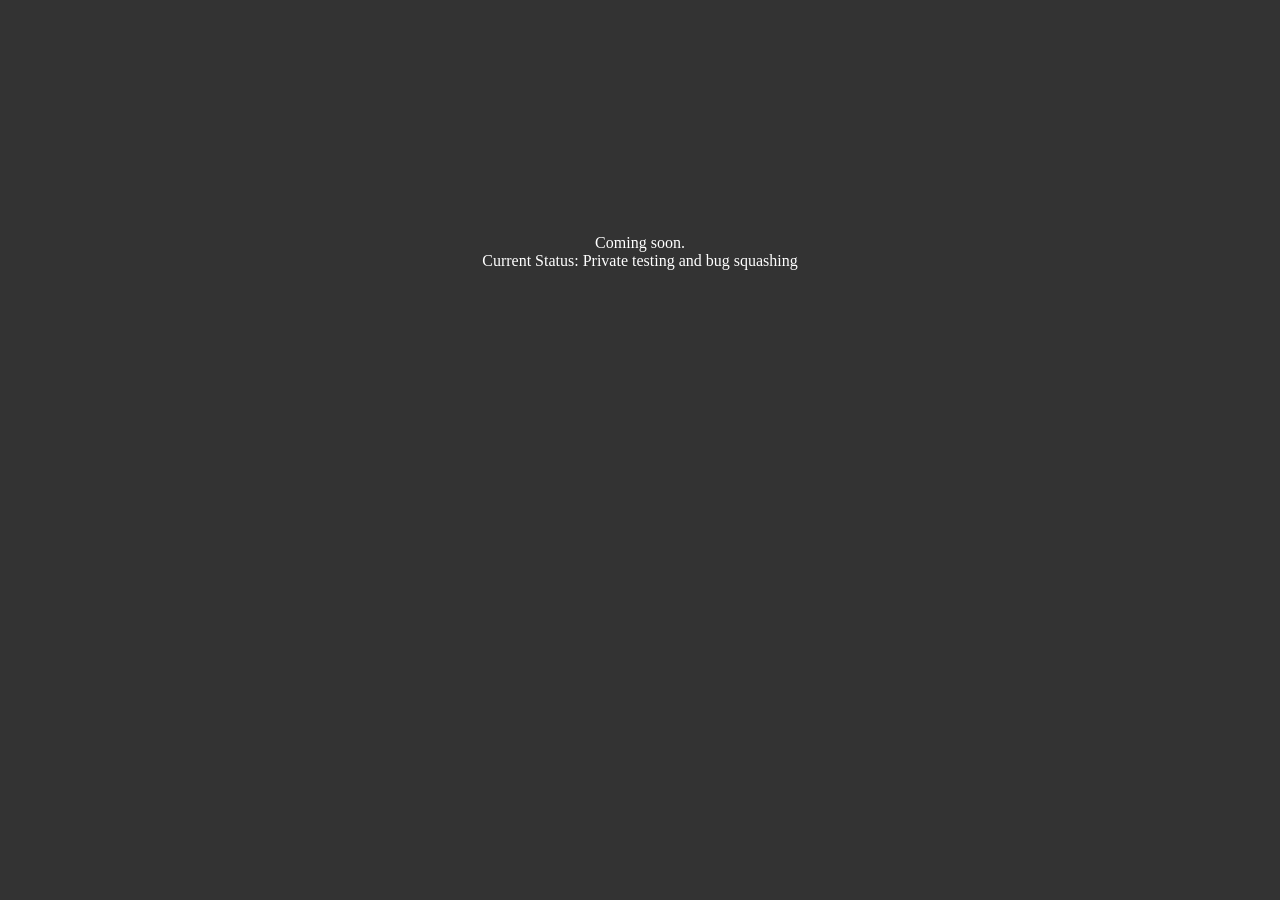
<file: index.htm>
<!DOCTYPE html PUBLIC "-//W3C//DTD HTML 4.01 Transitional//EN" "http://www.w3.org/TR/html4/loose.dtd">
<html><head>
<meta http-equiv="content-type" content="text/html; charset=windows-1252">
<title>Brawlback</title>
<script src="amogusspin.com_files/jquery-2.1.4.min.js"></script>
</head>
<body>
<br>
<head>
  <style>
    p {
      color: white; 
    }
    .custom-text {
      color: rgb(255, 255, 255); 
    }
  </style>
</head>

<head>
  <style>
    body {
      background-color: #333333;
    }
  </style>
</head>
<center>
<video width="30%" height="auto" autoplay loop muted playsinline>
  <source src="amogusspin.com_files/brawlback_animated.mp4" type="video/mp4">
  Your browser does not support the video tag.
</video>
</center>
<!--
<center>
  <div style="position: relative; width: 600px">
    <img src="amogusspin.com_files/brawlback_animated.mp4">
  </div>
-->
</center>
<br>
<center>
  <span class="custom-text">Coming soon.<br>Current Status: Private testing and bug squashing</span>
</center>


<!-- 
<script>
$(window).load(function (){
  var spins = 0;
  setInterval(function () {
    spins = spins + 1;
    $("#spin").text(spins + " spin" + (spins != 1 ? "s" : ""));
    if (spins == 10)
      $("#ethan").show();
    else if (spins == 17)
      $("#ethan").hide();
  }, 2010);
});
</script>

among us -->

</body></html>
</file>
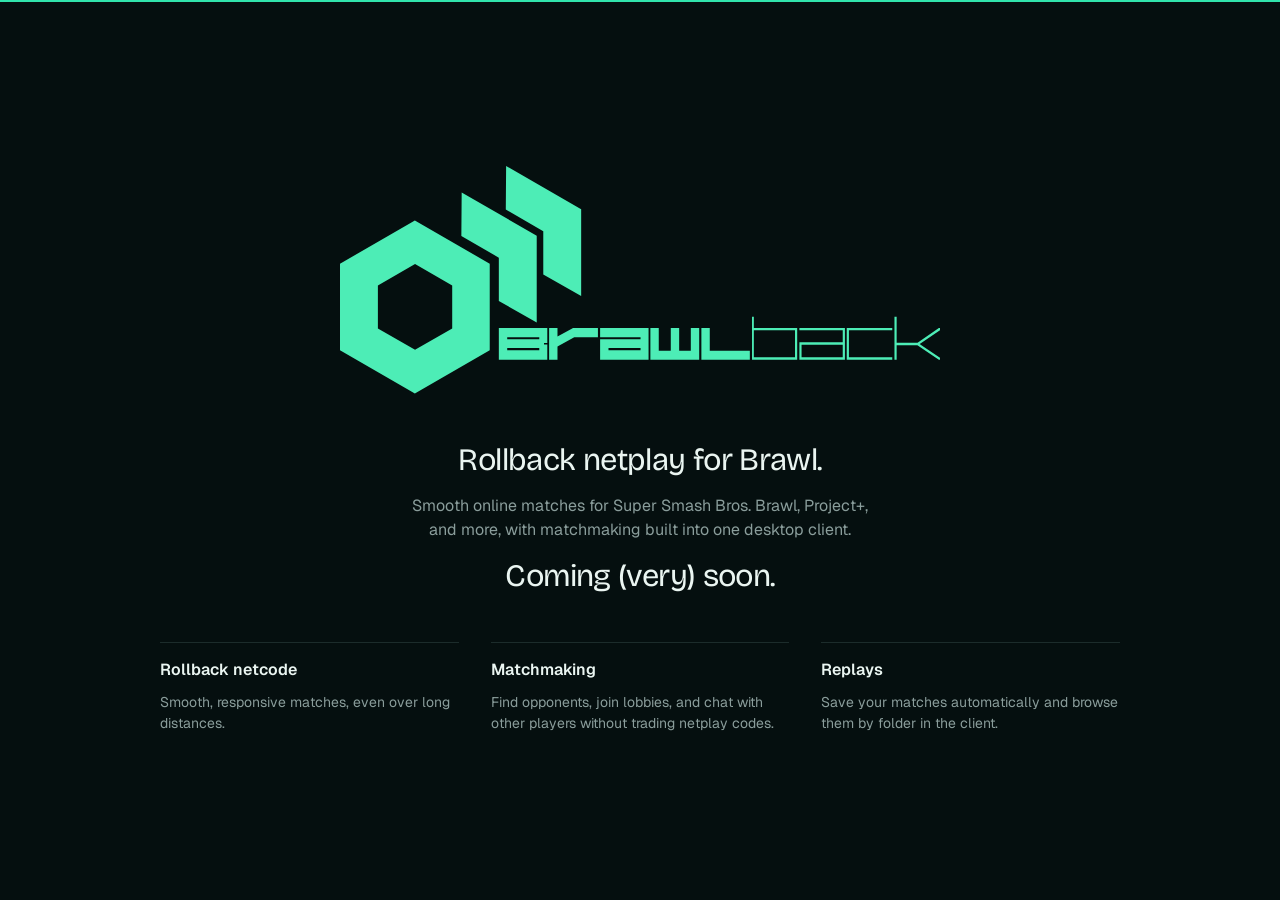
<file: index.html>
<!doctype html>
<html lang="en">
  <head>
    <meta charset="UTF-8" />
    <meta name="viewport" content="width=device-width, initial-scale=1.0" />
    <meta name="theme-color" content="#030908" />
    <meta name="description" content="Brawlback: rollback play for Wii and GameCube." />
    <title>Brawlback</title>
    <link rel="icon" type="image/svg+xml" href="assets/favicon.svg" />
    <link rel="preconnect" href="https://fonts.googleapis.com" />
    <link rel="preconnect" href="https://fonts.gstatic.com" crossorigin />
    <link href="https://fonts.googleapis.com/css2?family=Bricolage+Grotesque:opsz,wght@12..96,400&family=Geist:wght@100..900&display=swap" rel="stylesheet" />
    <link rel="stylesheet" href="styles.css" />
  </head>
  <body>
    <main class="landing">
      <h1 class="brand-full-logo">
        <svg role="img" aria-label="Brawlback" xmlns="http://www.w3.org/2000/svg" viewBox="0 0 1647 624.19"><g fill="currentColor"><path d="M206,269.12l102,58.89v117.78l-102,58.89-102-58.89v-117.78l102-58.89M205.5,149.61L0,268.26v237.29l205.5,118.65,205.5-118.65v-237.29l-205.5-118.65h0Z"/><polygon points="540 191.55 540 191.41 539.98 191.42 334 72.5 333.11 192.19 436 251.59 436 370.6 540 429.62 540 191.55 540 191.55 540 191.55"/><polygon points="662 119.05 662 118.91 661.98 118.92 456 0 455.11 119.69 558 179.09 558 298.1 662 357.12 662 119.05 662 119.05 662 119.05"/><path d="M569,485.91v-41h-133v87h133v-42h-9v-4h9ZM547,505.91h-88v-6h88v6ZM547,475.91h-88v-6h88v6Z"/><polygon points="708 444.91 643.67 444.91 639.17 444.91 638.65 445.2 597 468.08 597 444.91 574 444.91 574 531.91 597 531.91 597 495.8 643 470.12 643 469.91 708 469.91 708 444.91"/><path d="M714,444.91v25h111v6h-111v56h133v-87h-133ZM825,505.91h-88v-6h88v6Z"/><polyline points="986 531.91 986 508.44 986 506.91 986 444.91 963 444.91 963 506.91 931 506.91 931 444.91 908 444.91 908 506.91 875 506.91 875 444.91 852 444.91 852 531.91"/><polyline points="1125 531.91 1125 506.91 1015 506.91 1015 444.91 992 444.91 992 531.91"/><path d="M1255,450.91v-6h-119v-31h-5v118h124M1249,524.91h-113v-74h113v74Z"/><path d="M1261,531.91h125v-6.72h0v-80.28h-125v6h119v33h-119M1267,524.91v-34h113v34h-113Z"/><polygon points="1516 450.91 1516 444.91 1397.13 444.91 1391 444.91 1391 451.63 1391 525.2 1391 531.91 1397.13 531.91 1516 531.91 1516 524.91 1397 524.91 1397 450.91 1516 450.91"/><polygon points="1647 450.87 1647 444.91 1643.86 444.91 1585.4 484.91 1528 484.91 1528 413.91 1522 413.91 1522 531.91 1528 531.91 1528 491.91 1584.95 491.91 1643.86 531.91 1647 531.91 1647 526.59 1595.93 491.91 1591.24 488.73 1596.37 485.25 1647 450.87"/></g></svg>
      </h1>

      <div class="intro">
        <h2>Rollback netplay for Brawl.</h2>
        <p>Smooth online matches for Super Smash Bros. Brawl, Project+, and more, with matchmaking built into one desktop client.</p>
        <h2>Coming (very) soon.</h2>
      </div>

     <!--<nav class="downloads" aria-label="Download Brawlback">
        <a class="primary" id="download-windows" href="#" aria-label="Download for Windows" title="Download for Windows">
          <svg aria-hidden="true" viewBox="0 0 24 24"><path fill="currentColor" d="M0 0h11.4v11.4H0zM12.6 0H24v11.4H12.6zM0 12.6h11.4V24H0zM12.6 12.6H24V24H12.6z"/></svg>
        </a>
        <a class="primary" id="download-linux" href="#" aria-label="Download for Linux" title="Download for Linux">
          <svg aria-hidden="true" viewBox="0 0 24 24"><path fill="currentColor" d="M12.504 0c-.155 0-.315.008-.48.021-4.226.333-3.105 4.807-3.17 6.298-.076 1.092-.3 1.953-1.05 3.02-.885 1.051-2.127 2.75-2.716 4.521-.278.832-.41 1.684-.287 2.489a.424.424 0 00-.11.135c-.26.268-.45.6-.663.839-.199.199-.485.267-.797.4-.313.136-.658.269-.864.68-.09.189-.136.394-.132.602 0 .199.027.4.055.536.058.399.116.728.04.97-.249.68-.28 1.145-.106 1.484.174.334.535.47.94.601.81.2 1.91.135 2.774.6.926.466 1.866.67 2.616.47.526-.116.97-.464 1.208-.946.587-.003 1.23-.269 2.26-.334.699-.058 1.574.267 2.577.2.025.134.063.198.114.333l.003.003c.391.778 1.113 1.132 1.884 1.071.771-.06 1.592-.536 2.257-1.306.631-.765 1.683-1.084 2.378-1.503.348-.199.629-.469.649-.853.023-.4-.2-.811-.714-1.376v-.097l-.003-.003c-.17-.2-.25-.535-.338-.926-.085-.401-.182-.786-.492-1.046h-.003c-.059-.054-.123-.067-.188-.135a.357.357 0 00-.19-.064c.431-1.278.264-2.55-.173-3.694-.533-1.41-1.465-2.638-2.175-3.483-.796-1.005-1.576-1.957-1.56-3.368.026-2.152.236-6.133-3.544-6.139zm.529 3.405h.013c.213 0 .396.062.584.198.19.135.33.332.438.533.105.259.158.459.166.724 0-.02.006-.04.006-.06v.105a.086.086 0 01-.004-.021l-.004-.024a1.807 1.807 0 01-.15.706.953.953 0 01-.213.335.71.71 0 00-.088-.042c-.104-.045-.198-.064-.284-.133a1.312 1.312 0 00-.22-.066c.05-.06.146-.133.183-.198.053-.128.082-.264.088-.402v-.02a1.21 1.21 0 00-.061-.4c-.045-.134-.101-.2-.183-.333-.084-.066-.167-.132-.267-.132h-.016c-.093 0-.176.03-.262.132a.8.8 0 00-.205.334 1.18 1.18 0 00-.09.4v.019c.002.089.008.179.02.267-.193-.067-.438-.135-.607-.202a1.635 1.635 0 01-.018-.2v-.02a1.772 1.772 0 01.15-.768c.082-.22.232-.406.43-.533a.985.985 0 01.594-.2zm-2.962.059h.036c.142 0 .27.048.399.135.146.129.264.288.344.465.09.199.14.4.153.667v.004c.007.134.006.2-.002.266v.08c-.03.007-.056.018-.083.024-.152.055-.274.135-.393.2.012-.09.013-.18.003-.267v-.015c-.012-.133-.04-.2-.082-.333a.613.613 0 00-.166-.267.248.248 0 00-.183-.064h-.021c-.071.006-.13.04-.186.132a.552.552 0 00-.12.27.944.944 0 00-.023.33v.015c.012.135.037.2.08.334.046.134.098.2.166.268.01.009.02.018.034.024-.07.057-.117.07-.176.136a.304.304 0 01-.131.068 2.62 2.62 0 01-.275-.402 1.772 1.772 0 01-.155-.667 1.759 1.759 0 01.08-.668 1.43 1.43 0 01.283-.535c.128-.133.26-.2.418-.2zm1.37 1.706c.332 0 .733.065 1.216.399.293.2.523.269 1.052.468h.003c.255.136.405.266.478.399v-.131a.571.571 0 01.016.47c-.123.31-.516.643-1.063.842v.002c-.268.135-.501.333-.775.465-.276.135-.588.292-1.012.267a1.139 1.139 0 01-.448-.067 3.566 3.566 0 01-.322-.198c-.195-.135-.363-.332-.612-.465v-.005h-.005c-.4-.246-.616-.512-.686-.71-.07-.268-.005-.47.193-.6.224-.135.38-.271.483-.336.104-.074.143-.102.176-.131h.002v-.003c.169-.202.436-.47.839-.601.139-.036.294-.065.466-.065zm2.8 2.142c.358 1.417 1.196 3.475 1.735 4.473.286.534.855 1.659 1.102 3.024.156-.005.33.018.513.064.646-1.671-.546-3.467-1.089-3.966-.22-.2-.232-.335-.123-.335.59.534 1.365 1.572 1.646 2.757.13.535.16 1.104.021 1.67.067.028.135.06.205.067 1.032.534 1.413.938 1.23 1.537v-.043c-.06-.003-.12 0-.18 0h-.016c.151-.467-.182-.825-1.065-1.224-.915-.4-1.646-.336-1.77.465-.008.043-.013.066-.018.135-.068.023-.139.053-.209.064-.43.268-.662.669-.793 1.187-.13.533-.17 1.156-.205 1.869v.003c-.02.334-.17.838-.319 1.35-1.5 1.072-3.58 1.538-5.348.334a2.645 2.645 0 00-.402-.533 1.45 1.45 0 00-.275-.333c.182 0 .338-.03.465-.067a.615.615 0 00.314-.334c.108-.267 0-.697-.345-1.163-.345-.467-.931-.995-1.788-1.521-.63-.4-.986-.87-1.15-1.396-.165-.534-.143-1.085-.015-1.645.245-1.07.873-2.11 1.274-2.763.107-.065.037.135-.408.974-.396.751-1.14 2.497-.122 3.854a8.123 8.123 0 01.647-2.876c.564-1.278 1.743-3.504 1.836-5.268.048.036.217.135.289.202.218.133.38.333.59.465.21.201.477.335.876.335.039.003.075.006.11.006.412 0 .73-.134.997-.268.29-.134.52-.334.74-.4h.005c.467-.135.835-.402 1.044-.7zm2.185 8.958c.037.6.343 1.245.882 1.377.588.134 1.434-.333 1.791-.765l.211-.01c.315-.007.577.01.847.268l.003.003c.208.199.305.53.391.876.085.4.154.78.409 1.066.486.527.645.906.636 1.14l.003-.007v.018l-.003-.012c-.015.262-.185.396-.498.595-.63.401-1.746.712-2.457 1.57-.618.737-1.37 1.14-2.036 1.191-.664.053-1.237-.2-1.574-.898l-.005-.003c-.21-.4-.12-1.025.056-1.69.176-.668.428-1.344.463-1.897.037-.714.076-1.335.195-1.814.12-.465.308-.797.641-.984l.045-.022zm-10.814.049h.01c.053 0 .105.005.157.014.376.055.706.333 1.023.752l.91 1.664.003.003c.243.533.754 1.064 1.189 1.637.434.598.77 1.131.729 1.57v.006c-.057.744-.48 1.148-1.125 1.294-.645.135-1.52.002-2.395-.464-.968-.536-2.118-.469-2.857-.602-.369-.066-.61-.2-.723-.4-.11-.2-.113-.602.123-1.23v-.004l.002-.003c.117-.334.03-.752-.027-1.118-.055-.401-.083-.71.043-.94.16-.334.396-.4.69-.533.294-.135.64-.202.915-.47h.002v-.002c.256-.268.445-.601.668-.838.19-.201.38-.336.663-.336zm7.159-9.074c-.435.201-.945.535-1.488.535-.542 0-.97-.267-1.28-.466-.154-.134-.28-.268-.373-.335-.164-.134-.144-.333-.074-.333.109.016.129.134.199.2.096.066.215.2.36.333.292.2.68.467 1.167.467.485 0 1.053-.267 1.398-.466.195-.135.445-.334.648-.467.156-.136.149-.267.279-.267.128.016.034.134-.147.332a8.097 8.097 0 01-.69.468zm-1.082-1.583V5.64c-.006-.02.013-.042.029-.05.074-.043.18-.027.26.004.063 0 .16.067.15.135-.006.049-.085.066-.135.066-.055 0-.092-.043-.141-.068-.052-.018-.146-.008-.163-.065zm-.551 0c-.02.058-.113.049-.166.066-.047.025-.086.068-.14.068-.05 0-.13-.02-.136-.068-.01-.066.088-.133.15-.133.08-.031.184-.047.259-.005.019.009.036.03.03.05v.02h.003z"/></svg>
        </a>
      </nav> -->

      <section class="features" aria-label="Features">
        <div class="feature">
          <h3>Rollback netcode</h3>
          <p>Smooth, responsive matches, even over long distances.</p>
        </div>
        <div class="feature">
          <h3>Matchmaking</h3>
          <p>Find opponents, join lobbies, and chat with other players without trading netplay codes.</p>
        </div>
        <div class="feature">
          <h3>Replays</h3>
          <p>Save your matches automatically and browse them by folder in the client.</p>
        </div>
      </section>
    </main>
  </body>
</html>
</file>
<file: styles.css>
:root {
  color-scheme: dark;

  --color-paper: oklch(13% 0.014 190);
  --color-paper-2: oklch(16% 0.016 190);
  --color-ink: oklch(96% 0.012 175);
  --color-muted: oklch(68% 0.022 190);
  --color-rule: oklch(28% 0.022 190);
  --color-accent: oklch(82% 0.16 166);
  --color-accent-ink: oklch(16% 0.035 170);
  --color-focus: oklch(88% 0.18 166);
  --color-logo: oklch(85% 0.1542 166);

  --font-display: "Bricolage Grotesque Variable", "Bricolage Grotesque", ui-sans-serif, sans-serif;
  --font-body: "Geist Variable", Geist, ui-sans-serif, sans-serif;

  --text-sm: 0.875rem;
  --text-md: 1rem;
  --text-xl: 1.563rem;
  --text-2xl: 1.953rem;
  --space-xs: 0.75rem;
  --space-sm: 1rem;
  --space-md: 1.5rem;
  --space-lg: 2rem;
  --space-xl: 3rem;

  --rule-hair: 1px;
  --rule-fine: 2px;
  --radius-input: 2px;

  --ease-out: cubic-bezier(0.16, 1, 0.3, 1);
  --dur-micro: 120ms;
  --dur-hover: 200ms;
}

*,
*::before,
*::after {
  box-sizing: border-box;
}

html,
body {
  height: 100%;
  margin: 0;
}

body {
  position: relative;
  background: var(--color-paper-2);
  color: var(--color-ink);
  font-family: var(--font-body);
  font-synthesis: none;
  text-rendering: optimizeLegibility;
  -webkit-font-smoothing: antialiased;
}

body::before {
  position: fixed;
  top: 0;
  right: 0;
  left: 0;
  height: var(--rule-fine);
  background: var(--color-accent);
  content: "";
}

.landing {
  display: flex;
  min-height: 100%;
  flex-direction: column;
  align-items: center;
  justify-content: center;
  gap: var(--space-xl);
  padding: var(--space-xl) var(--space-sm);
}

.brand-full-logo {
  width: 100%;
  max-width: 600px;
  margin: 0;
}

.brand-full-logo svg {
  display: block;
  width: 100%;
  height: auto;
  color: var(--color-logo);
}

.intro {
  display: grid;
  max-width: 34rem;
  gap: var(--space-sm);
  text-align: center;
}

.intro h2 {
  margin: 0;
  font-family: var(--font-display);
  font-size: var(--text-xl);
  font-weight: 400;
  letter-spacing: -0.02em;
  line-height: 1.15;
  text-wrap: balance;
}

.intro p {
  margin: 0;
  color: var(--color-muted);
  font-size: var(--text-md);
  line-height: 1.5;
  text-wrap: balance;
}

.features {
  display: grid;
  width: 100%;
  max-width: 960px;
  gap: var(--space-md);
}

.feature {
  display: grid;
  align-content: start;
  gap: var(--space-xs);
  padding-top: var(--space-sm);
  border-top: var(--rule-hair) solid var(--color-rule);
}

.feature h3 {
  margin: 0;
  font-size: var(--text-md);
  font-weight: 600;
}

.feature p {
  margin: 0;
  color: var(--color-muted);
  font-size: var(--text-sm);
  line-height: 1.5;
}

.downloads {
  display: grid;
  grid-template-columns: repeat(2, 128px);
  gap: var(--space-sm);
}

.downloads .primary {
  min-height: 64px;
  padding: 0;
}

.downloads svg {
  display: block;
  width: 32px;
  height: 32px;
}

.primary {
  display: inline-flex;
  align-items: center;
  justify-content: center;
  min-height: 52px;
  padding: 0 var(--space-lg);
  border: var(--rule-hair) solid var(--color-accent);
  border-radius: var(--radius-input);
  background: var(--color-accent);
  color: var(--color-accent-ink);
  font-size: var(--text-md);
  font-weight: 650;
  text-decoration: none;
  white-space: nowrap;
  -webkit-tap-highlight-color: transparent;
  transition:
    background-color var(--dur-hover) var(--ease-out),
    border-color var(--dur-hover) var(--ease-out),
    transform var(--dur-micro) var(--ease-out);
}

.primary:hover {
  border-color: var(--color-focus);
  background: var(--color-focus);
}

.primary:active {
  transform: translateY(1px);
}

.primary:focus-visible {
  outline: var(--rule-fine) solid var(--color-focus);
  outline-offset: 2px;
}

@media (min-width: 720px) {
  .landing {
    padding: var(--space-xl);
  }

  .intro h2 {
    font-size: var(--text-2xl);
  }

  .features {
    grid-template-columns: repeat(3, 1fr);
    gap: var(--space-lg);
  }
}

@media (prefers-reduced-motion: reduce) {
  .primary {
    transition: none;
  }

  .primary:active {
    transform: none;
  }
}
</file>
